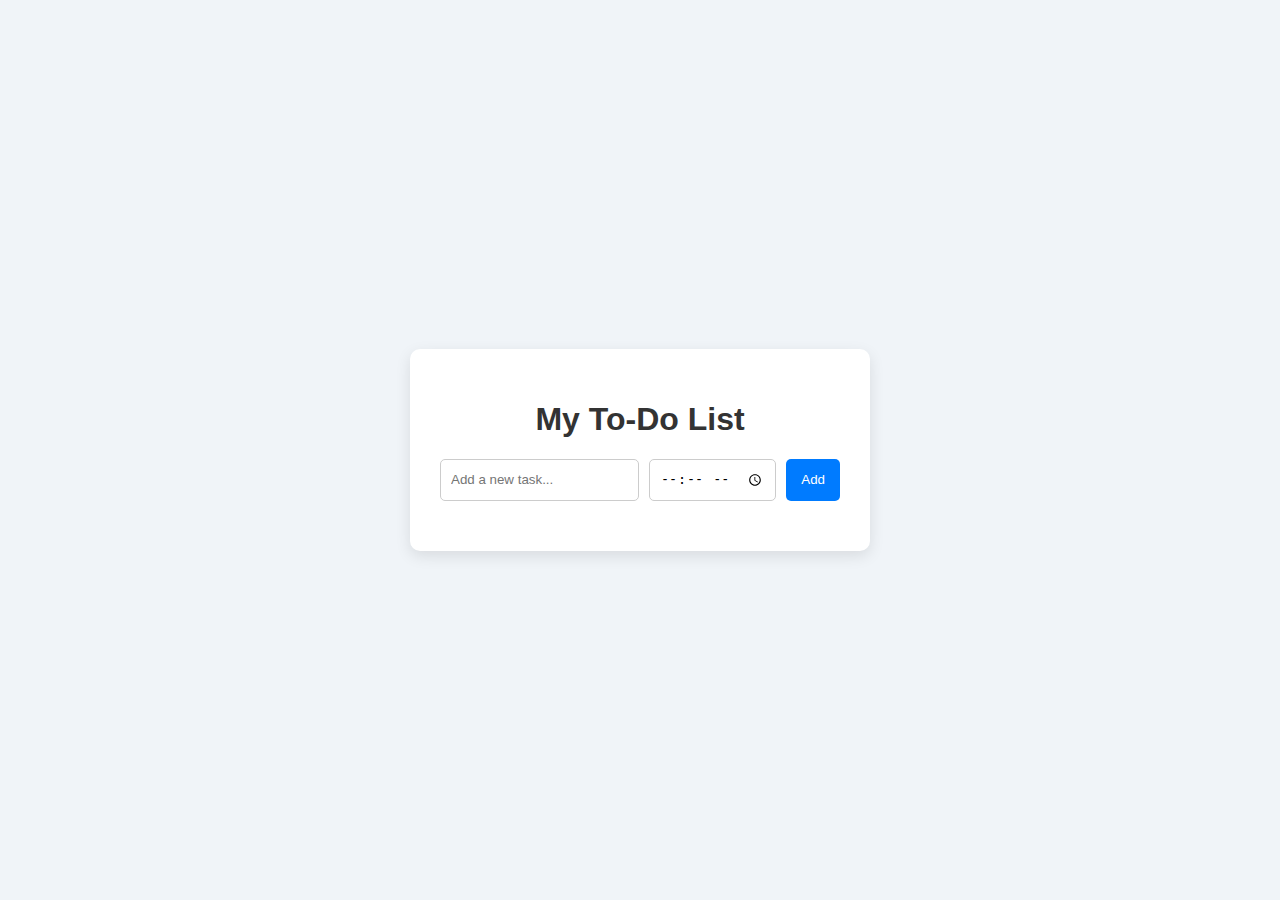
<file: Todolist/index.html>
<!DOCTYPE html>
<html lang="en">
<head>
  <meta charset="UTF-8" />
  <meta name="viewport" content="width=device-width, initial-scale=1.0"/>
  <title>To-Do List with Time</title>
  <link rel="stylesheet" href="style.css" />
</head>
<body>
  <div class="todo-container">
    <h1>My To-Do List</h1>
    <div class="input-section">
      <input type="text" id="taskInput" placeholder="Add a new task..." />
      <input type="time" id="taskTime" />
      <button onclick="addTask()">Add</button>
    </div>
    <ul id="taskList"></ul>
  </div>

  <script src="script.js"></script>
</body>
</html>
</file>
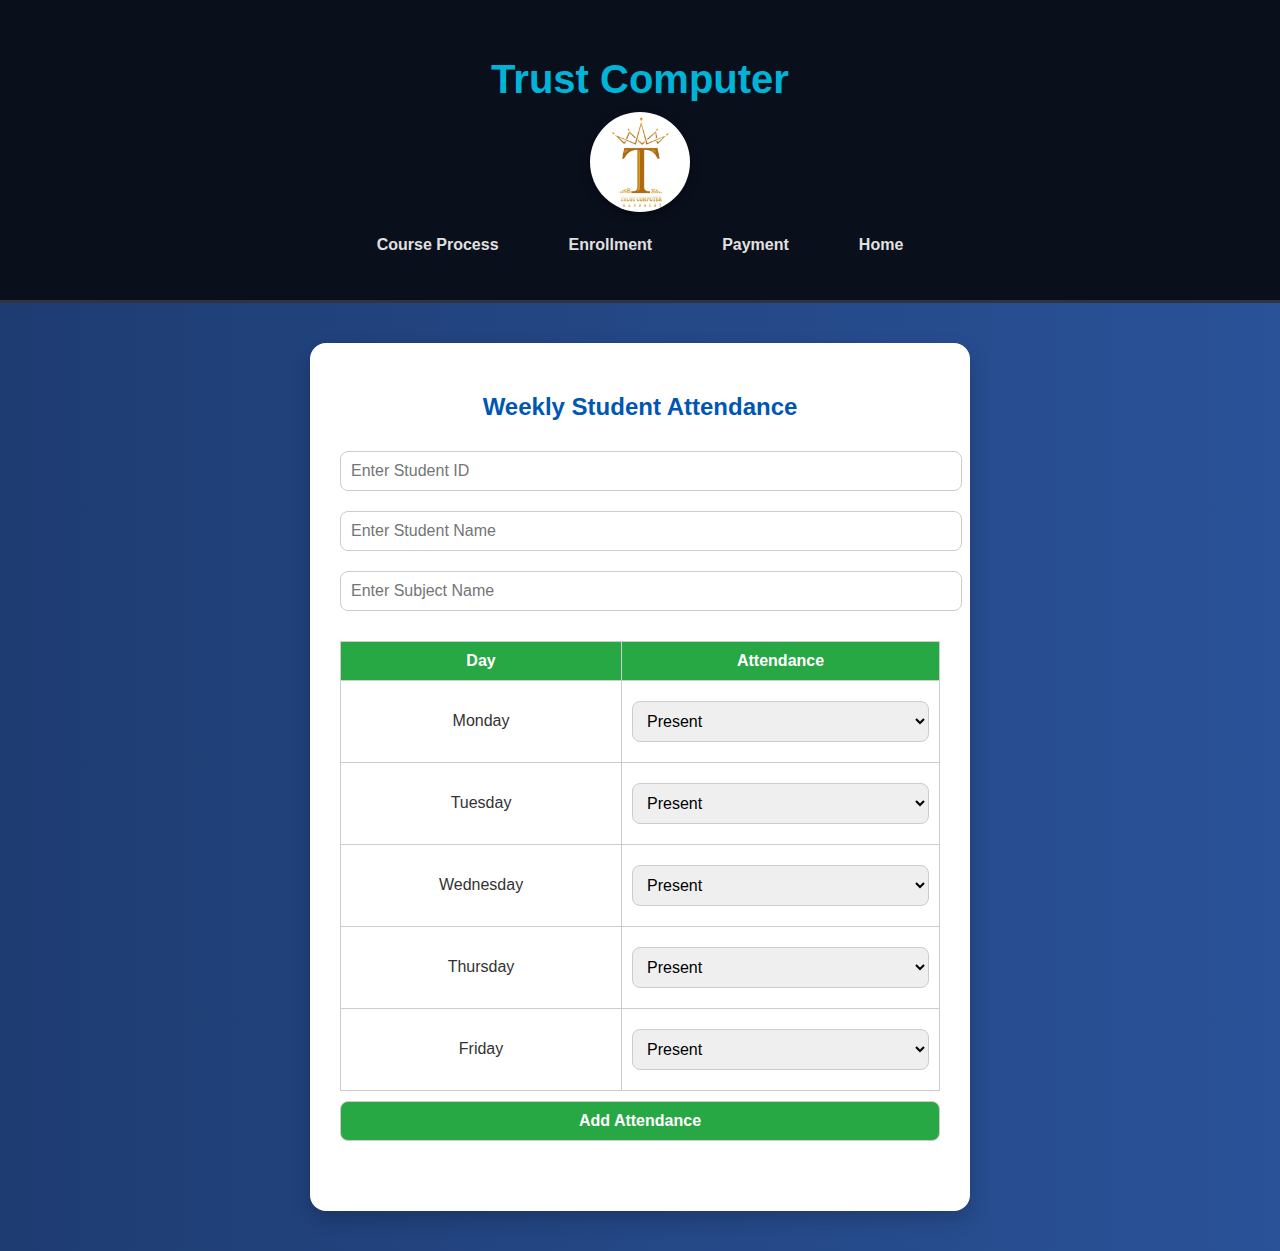
<file: testproject/Attendance.html>
<!DOCTYPE html>
<html lang="en">
<head>
  <meta charset="UTF-8" />
  <meta name="viewport" content="width=device-width, initial-scale=1.0"/>
  <title>Weekly Student Attendance</title>
  <style>
    body {
      font-family: 'Segoe UI', sans-serif;
      background: linear-gradient(to right, #1e3c72, #2a5298);
      margin: 0;
      padding: 0;
      color: #333;
    }

    header {
      background: #0a0f1c;
      padding: 30px 0;
      text-align: center;
      border-bottom: 3px solid #2e3440;
    }

    header h1 {
      font-size: 2.5em;
      color: #00b4d8;
      margin-bottom: 10px;
    }

    header img {
      max-width: 100px;
      height: auto;
      border-radius: 50%;
      box-shadow: 0 4px 10px rgba(0, 0, 0, 0.4);
    }

    nav ul {
      display: flex;
      justify-content: center;
      list-style: none;
      margin-top: 20px;
      padding: 0;
    }

    nav ul li {
      margin: 0 15px;
    }

    nav ul li a {
      color: #e0e0e0;
      text-decoration: none;
      padding: 10px 20px;
      border-radius: 8px;
      font-weight: bold;
      transition: all 0.3s ease;
    }

    nav ul li a:hover {
      background-color: #00b4d8;
      color: white;
    }

    .container1 {
      background: #fff;
      max-width: 600px;
      margin: 40px auto;
      padding: 30px;
      border-radius: 16px;
      box-shadow: 0 8px 20px rgba(0, 0, 0, 0.2);
      text-align: center;
    }

    h2 {
      margin-bottom: 20px;
      color: #0056b3;
    }

    input, select, button {
      width: 100%;
      padding: 10px;
      margin: 10px 0;
      border: 1px solid #ccc;
      border-radius: 8px;
      font-size: 1rem;
    }

    button {
      background-color: #28a745;
      color: white;
      font-weight: bold;
      cursor: pointer;
      transition: background-color 0.3s ease;
    }

    button:hover {
      background-color: #218838;
    }

    table {
      width: 100%;
      margin-top: 20px;
      border-collapse: collapse;
    }

    th, td {
      padding: 10px;
      border: 1px solid #ccc;
    }

    th {
      background-color: #28a745;
      color: white;
    }

    .attendance-list {
      margin-top: 30px;
    }

    .attendance-entry {
      background-color: #f8f9fa;
      padding: 15px;
      margin-bottom: 15px;
      border-radius: 10px;
      box-shadow: 0 4px 10px rgba(0, 0, 0, 0.1);
      text-align: left;
      transition: transform 0.2s;
    }

    .attendance-entry:hover {
      transform: scale(1.02);
    }

    .attendance-entry button {
      background-color: #dc3545;
      width: auto;
      padding: 6px 12px;
      font-size: 0.9rem;
      margin-top: 10px;
    }

    @media (max-width: 600px) {
      .container1 {
        padding: 20px;
      }
    }
  </style>
</head>
<body>

  <header>
    <h1>Trust Computer</h1>
    <img src="1.jpg" alt="College Logo" />
    <nav>
      <ul>
        <li><a href="Course.html">Course Process</a></li>
        <li><a href="enroll.html">Enrollment</a></li>
        <li><a href="Payment.html">Payment</a></li>
        <li><a href="Home.html">Home</a></li>
      </ul>
    </nav>
  </header>

  <main>
    <div class="container1">
      <h2>Weekly Student Attendance</h2>
      <form id="attendanceForm">
        <input type="text" id="studentID" placeholder="Enter Student ID" required />
        <input type="text" id="studentName" placeholder="Enter Student Name" required />
        <input type="text" id="subjectName" placeholder="Enter Subject Name" required />

        <table>
          <tr><th>Day</th><th>Attendance</th></tr>
          <tr><td>Monday</td><td><select class="attendanceStatus"><option>Present</option><option>Absent</option></select></td></tr>
          <tr><td>Tuesday</td><td><select class="attendanceStatus"><option>Present</option><option>Absent</option></select></td></tr>
          <tr><td>Wednesday</td><td><select class="attendanceStatus"><option>Present</option><option>Absent</option></select></td></tr>
          <tr><td>Thursday</td><td><select class="attendanceStatus"><option>Present</option><option>Absent</option></select></td></tr>
          <tr><td>Friday</td><td><select class="attendanceStatus"><option>Present</option><option>Absent</option></select></td></tr>
        </table>

        <button type="button" onclick="addAttendance()">Add Attendance</button>
      </form>

      <div class="attendance-list" id="attendanceList"></div>
    </div>
  </main>

  <script>
    function addAttendance() {
      const studentID = document.getElementById('studentID').value.trim();
      const studentName = document.getElementById('studentName').value.trim();
      const subjectName = document.getElementById('subjectName').value.trim();
      const attendanceStatuses = document.querySelectorAll('.attendanceStatus');

      if (!studentID || !studentName || !subjectName) {
        alert("Please fill in all fields.");
        return;
      }

      let attendanceData = [];
      attendanceStatuses.forEach(select => {
        attendanceData.push(select.value);
      });

      const attendanceList = document.getElementById('attendanceList');
      const attendanceItem = document.createElement('div');
      attendanceItem.classList.add('attendance-entry');

      attendanceItem.innerHTML = `
        <p><strong>${studentID} - ${studentName} - ${subjectName}</strong></p>
        <p>Mon: ${attendanceData[0]}, Tue: ${attendanceData[1]}, Wed: ${attendanceData[2]}, Thu: ${attendanceData[3]}, Fri: ${attendanceData[4]}</p>
        <button onclick="this.parentElement.remove()">Delete</button>
      `;

      attendanceList.appendChild(attendanceItem);

      // Reset form
      document.getElementById('attendanceForm').reset();
    }
  </script>
</body>
</html>
</file>
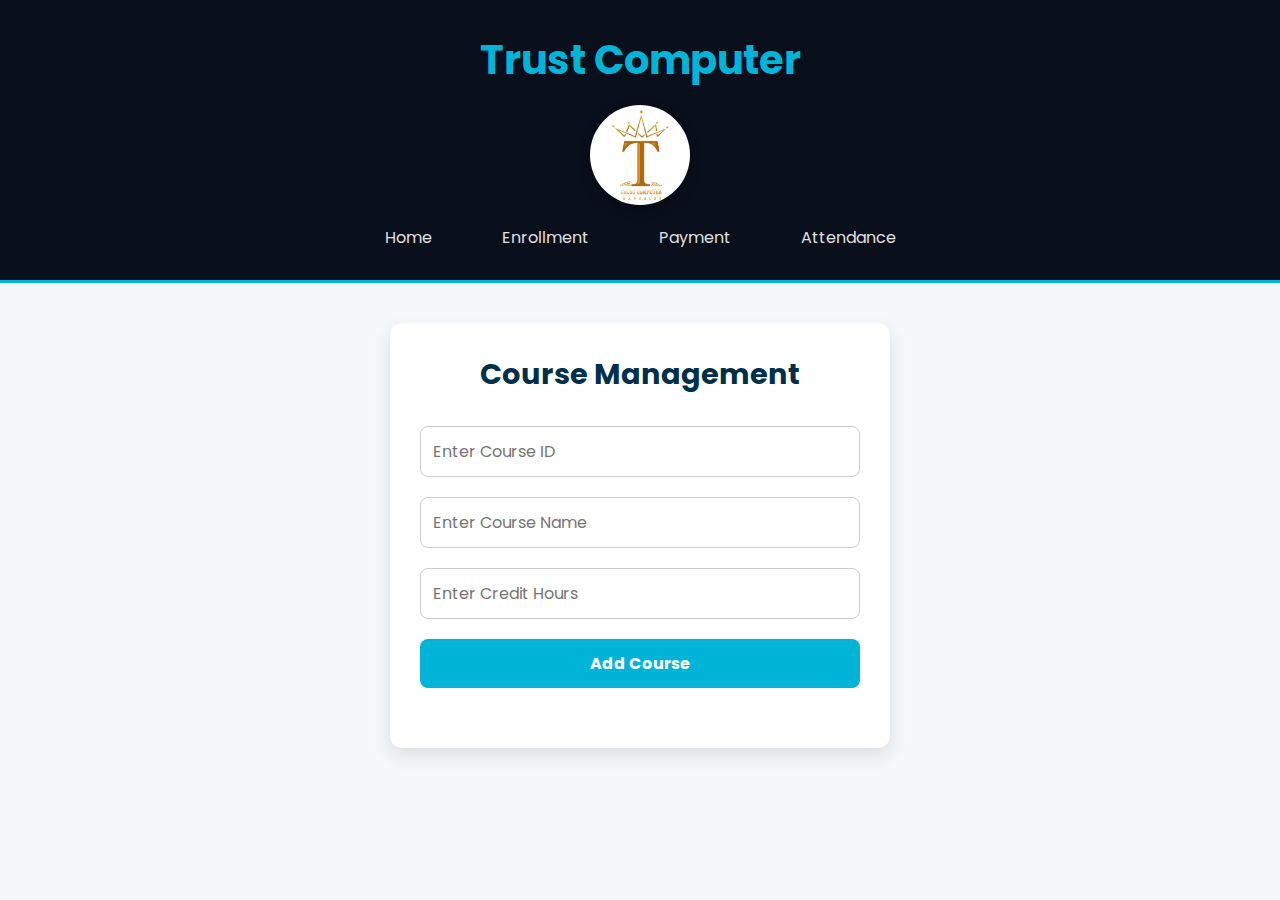
<file: testproject/Course.html>
<!DOCTYPE html>
<html lang="en">
<head>
  <meta charset="UTF-8" />
  <meta name="viewport" content="width=device-width, initial-scale=1.0"/>
  <title>Course Management</title>
  <link href="https://fonts.googleapis.com/css2?family=Poppins:wght@400;600&display=swap" rel="stylesheet">
  <style>
    * {
      box-sizing: border-box;
      font-family: 'Poppins', sans-serif;
      margin: 0;
      padding: 0;
    }

    body {
      background-color: #f4f8fb;
      color: #333;
    }

    header {
      background-color: #0a0f1c;
      text-align: center;
      padding: 30px 0;
      border-bottom: 3px solid #00b4d8;
    }

    header h1 {
      color: #00b4d8;
      font-size: 2.5rem;
    }

    header img {
      max-width: 100px;
      border-radius: 50%;
      margin: 15px auto;
      display: block;
      box-shadow: 0 4px 12px rgba(0, 0, 0, 0.4);
    }

    nav ul {
      display: flex;
      justify-content: center;
      list-style: none;
      margin-top: 20px;
    }

    nav ul li {
      margin: 0 15px;
    }

    nav ul li a {
      text-decoration: none;
      color: #e0e0e0;
      padding: 10px 20px;
      border-radius: 8px;
      transition: 0.3s;
    }

    nav ul li a:hover {
      background: rgba(0, 180, 216, 0.15);
      color: #00b4d8;
    }

    .container1 {
      max-width: 500px;
      background: #ffffff;
      padding: 30px;
      margin: 40px auto;
      border-radius: 12px;
      box-shadow: 0 8px 20px rgba(0, 0, 0, 0.1);
      text-align: center;
    }

    .container1 h2 {
      color: #003049;
      margin-bottom: 20px;
      font-size: 1.8em;
    }

    input, button {
      width: 100%;
      padding: 12px;
      margin: 10px 0;
      border-radius: 8px;
      border: 1px solid #ccc;
      font-size: 1em;
    }

    button {
      background-color: #00b4d8;
      color: white;
      border: none;
      font-weight: bold;
      transition: background 0.3s ease;
    }

    button:hover {
      background-color: #007ea7;
    }

    .course-list {
      margin-top: 20px;
      text-align: left;
    }

    .course-item {
      background: #f0f0f0;
      padding: 15px;
      border-radius: 8px;
      display: flex;
      justify-content: space-between;
      align-items: center;
      margin-top: 10px;
      transition: transform 0.2s;
    }

    .course-item:hover {
      transform: scale(1.02);
      background: #e0f7fa;
    }

    .course-item span {
      font-weight: 500;
    }

    .edit, .delete {
      background: #ff6b6b;
      color: white;
      border: none;
      padding: 6px 12px;
      border-radius: 5px;
      cursor: pointer;
      font-size: 0.9em;
      margin-left: 5px;
    }

    .edit {
      background-color: #00b894;
    }

    .edit:hover {
      background-color: #00966c;
    }

    .delete:hover {
      background-color: #c0392b;
    }

    @media (max-width: 600px) {
      nav ul {
        flex-direction: column;
      }

      .container1 {
        margin: 20px;
      }

      .course-item {
        flex-direction: column;
        align-items: flex-start;
      }

      .course-item div {
        margin-top: 10px;
        width: 100%;
        display: flex;
        justify-content: flex-end;
      }
    }
  </style>
</head>
<body>
  <header>
    <h1>Trust Computer</h1>
    <img src="1.jpg" alt="College Logo" />
    <nav>
      <ul>
        <li><a href="Home.html">Home</a></li>
        <li><a href="enroll.html">Enrollment</a></li>
        <li><a href="Payment.html">Payment</a></li>
        <li><a href="Attendance.html">Attendance</a></li>
      </ul>
    </nav>
  </header>

  <div class="container1">
    <h2>Course Management</h2>
    <input type="text" id="courseID" placeholder="Enter Course ID" />
    <input type="text" id="courseName" placeholder="Enter Course Name" />
    <input type="number" id="creditHours" placeholder="Enter Credit Hours" />
    <button onclick="addCourse()">Add Course</button>

    <div class="course-list" id="courseList"></div>
  </div>

  <script>
    function addCourse() {
      let courseID = document.getElementById('courseID').value.trim();
      let courseName = document.getElementById('courseName').value.trim();
      let creditHours = document.getElementById('creditHours').value.trim();

      if (!courseID || !courseName || !creditHours) {
        alert("Please fill out all fields!");
        return;
      }

      let courseList = document.getElementById('courseList');
      let courseItem = document.createElement('div');
      courseItem.classList.add('course-item');
      courseItem.innerHTML = `
        <span>${courseID} - ${courseName} (${creditHours} Credit Hours)</span>
        <div>
          <button class="edit" onclick="editCourse(this)">Edit</button>
          <button class="delete" onclick="deleteCourse(this)">Delete</button>
        </div>
      `;
      courseList.appendChild(courseItem);

      // Clear inputs
      document.getElementById('courseID').value = '';
      document.getElementById('courseName').value = '';
      document.getElementById('creditHours').value = '';
    }

    function editCourse(button) {
      let courseItem = button.closest('.course-item');
      let courseText = courseItem.querySelector('span').textContent;
      let [courseID, rest] = courseText.split(' - ');
      let [courseName, hours] = rest.split(' (');
      let creditHours = hours.replace(' Credit Hours)', '');

      let newID = prompt("Edit Course ID:", courseID);
      let newName = prompt("Edit Course Name:", courseName);
      let newHours = prompt("Edit Credit Hours:", creditHours);

      if (newID && newName && newHours) {
        courseItem.querySelector('span').textContent = `${newID} - ${newName} (${newHours} Credit Hours)`;
      }
    }

    function deleteCourse(button) {
      if (confirm("Are you sure you want to delete this course?")) {
        button.closest('.course-item').remove();
      }
    }
  </script>
</body>
</html>
</file>
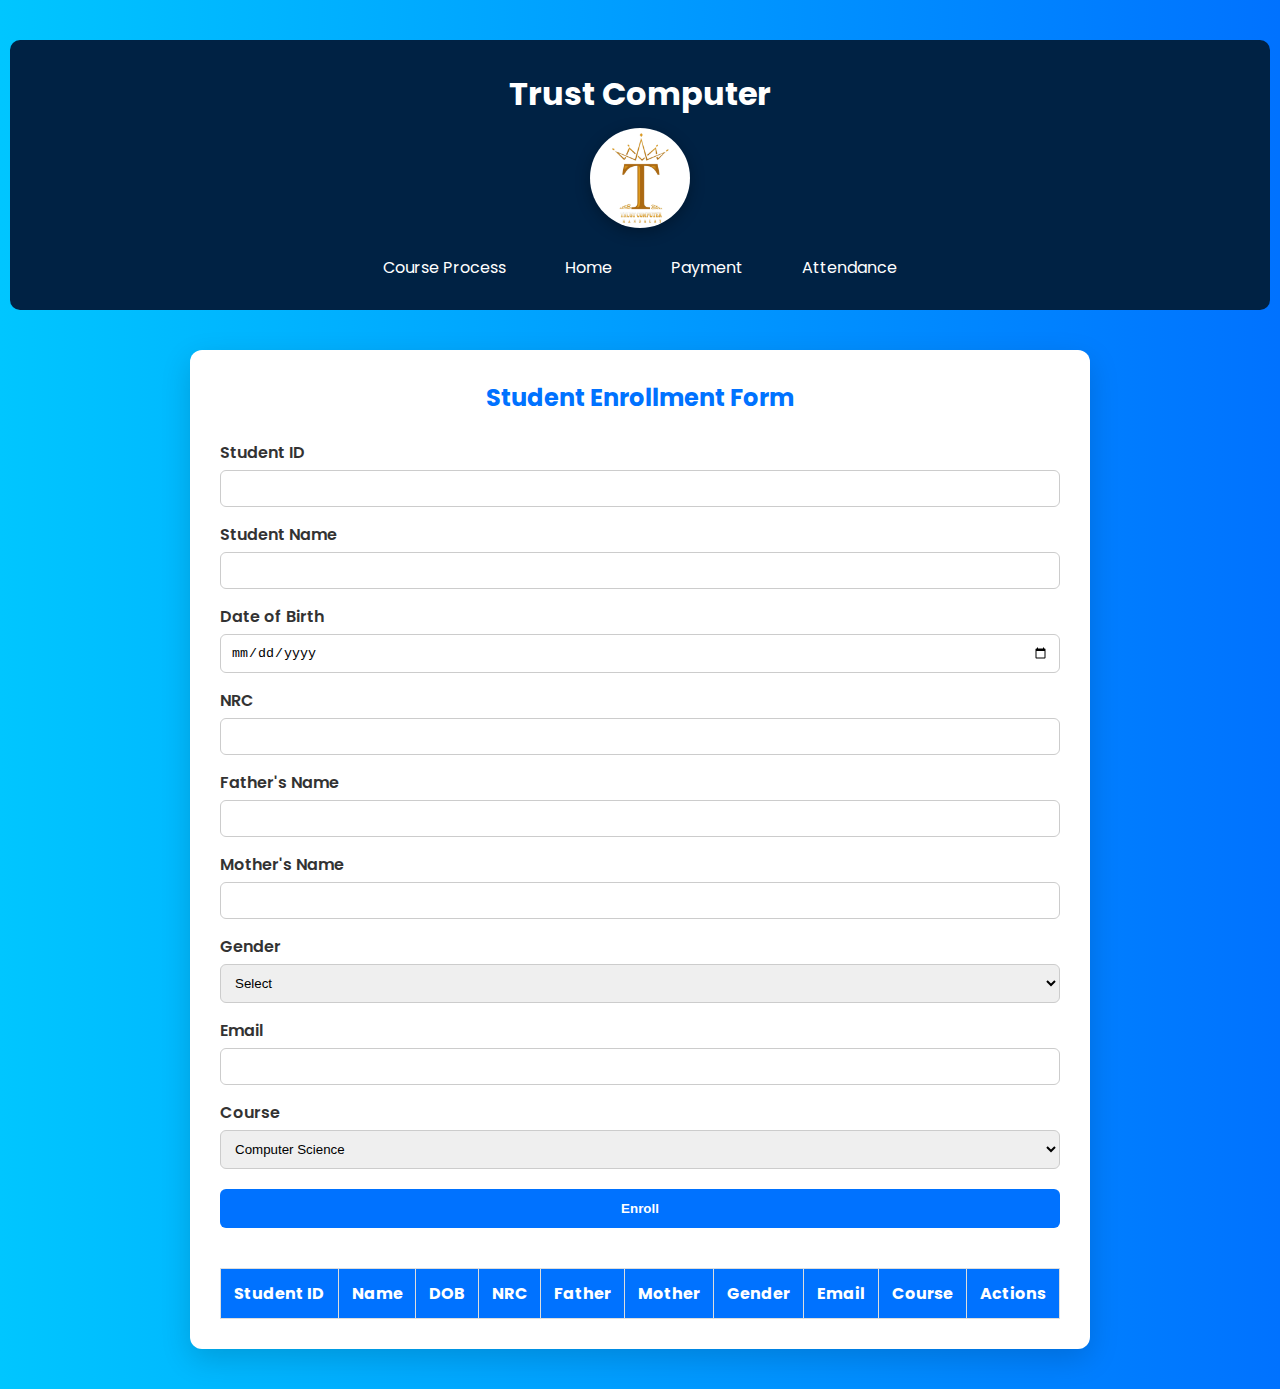
<file: testproject/enroll.html>
<!DOCTYPE html>
<html lang="en">
<head>
  <meta charset="UTF-8">
  <meta name="viewport" content="width=device-width, initial-scale=1.0">
  <title>Student Enrollment Form</title>
  <link href="https://fonts.googleapis.com/css2?family=Poppins:wght@300;400;600&display=swap" rel="stylesheet">
  <style>
    * {
      box-sizing: border-box;
      margin: 0;
      padding: 0;
    }

    body {
      font-family: 'Poppins', sans-serif;
      background: linear-gradient(to right, #00c6ff, #0072ff);
      min-height: 100vh;
      padding: 40px 10px;
      color: #333;
    }

    header {
      background-color: #002244;
      color: white;
      padding: 30px 20px;
      text-align: center;
      border-radius: 10px;
      margin-bottom: 40px;
    }

    header img {
      width: 100px;
      height: 100px;
      border-radius: 50%;
      margin-top: 10px;
      box-shadow: 0 4px 15px rgba(0,0,0,0.3);
    }

    header nav ul {
      list-style: none;
      display: flex;
      justify-content: center;
      margin-top: 20px;
      gap: 25px;
    }

    header nav ul li a {
      color: #fff;
      text-decoration: none;
      padding: 10px 15px;
      border: 2px solid transparent;
      border-radius: 6px;
      transition: 0.3s;
    }

    header nav ul li a:hover {
      border-color: #00c6ff;
      background-color: rgba(255, 255, 255, 0.1);
    }

    .container {
      max-width: 900px;
      background: #fff;
      padding: 30px;
      border-radius: 12px;
      margin: auto;
      box-shadow: 0 10px 30px rgba(0, 0, 0, 0.15);
    }

    .container h2 {
      text-align: center;
      margin-bottom: 25px;
      color: #0072ff;
    }

    form label {
      display: block;
      margin: 15px 0 5px;
      font-weight: 600;
    }

    form input, form select {
      width: 100%;
      padding: 10px;
      border-radius: 6px;
      border: 1px solid #ccc;
      outline: none;
      transition: 0.3s;
    }

    form input:focus, form select:focus {
      border-color: #0072ff;
    }

    button {
      margin-top: 20px;
      width: 100%;
      padding: 12px;
      border: none;
      background: #0072ff;
      color: #fff;
      font-weight: 600;
      border-radius: 6px;
      cursor: pointer;
      transition: background 0.3s ease;
    }

    button:hover {
      background: #005bb5;
    }

    table {
      width: 100%;
      border-collapse: collapse;
      margin-top: 40px;
    }

    th, td {
      padding: 12px;
      border: 1px solid #ddd;
      text-align: center;
    }

    th {
      background: #0072ff;
      color: #fff;
    }

    td button {
      padding: 5px 10px;
      margin: 0 3px;
      border: none;
      border-radius: 4px;
      cursor: pointer;
      font-weight: 600;
    }

    td button:hover {
      opacity: 0.8;
    }

    td button:first-child {
      background: #ffc107;
      color: #000;
    }

    td button:last-child {
      background: #dc3545;
      color: #fff;
    }
  </style>
</head>
<body>
  <header>
    <h1>Trust Computer</h1>
    <img src="1.jpg" alt="College Logo">
    <nav>
      <ul>
        <li><a href="Course.html">Course Process</a></li>
        <li><a href="Home.html">Home</a></li>
        <li><a href="Payment.Html">Payment</a></li>
        <li><a href="Attendance.html">Attendance</a></li>
      </ul>
    </nav>
  </header>

  <div class="container">
    <h2>Student Enrollment Form</h2>
    <form id="enrollmentForm">
      <label for="studentID">Student ID</label>
      <input type="text" id="studentID" name="studentID" required>

      <label for="studentName">Student Name</label>
      <input type="text" id="studentName" name="studentName" required>

      <label for="dob">Date of Birth</label>
      <input type="date" id="dob" name="dob" required>

      <label for="nrc">NRC</label>
      <input type="text" id="nrc" name="nrc" required>

      <label for="fatherName">Father's Name</label>
      <input type="text" id="fatherName" name="fatherName" required>

      <label for="motherName">Mother's Name</label>
      <input type="text" id="motherName" name="motherName" required>

      <label for="gender">Gender</label>
      <select id="gender" name="gender" required>
        <option value="">Select</option>
        <option value="Male">Male</option>
        <option value="Female">Female</option>
        <option value="Other">Other</option>
      </select>

      <label for="email">Email</label>
      <input type="email" id="email" name="email" required>

      <label for="course">Course</label>
      <select id="course" name="course">
        <option value="Computer Science">Computer Science</option>
        <option value="Business Management">Business Management</option>
        <option value="Engineering">Engineering</option>
      </select>

      <button type="button" onclick="addStudent()">Enroll</button>
    </form>

    <table>
      <thead>
        <tr>
          <th>Student ID</th>
          <th>Name</th>
          <th>DOB</th>
          <th>NRC</th>
          <th>Father</th>
          <th>Mother</th>
          <th>Gender</th>
          <th>Email</th>
          <th>Course</th>
          <th>Actions</th>
        </tr>
      </thead>
      <tbody id="studentTable"></tbody>
    </table>
  </div>

  <script>
    function addStudent() {
      let studentID = document.getElementById("studentID").value;
      let studentName = document.getElementById("studentName").value;
      let dob = document.getElementById("dob").value;
      let nrc = document.getElementById("nrc").value;
      let fatherName = document.getElementById("fatherName").value;
      let motherName = document.getElementById("motherName").value;
      let gender = document.getElementById("gender").value;
      let email = document.getElementById("email").value;
      let course = document.getElementById("course").value;

      if (studentID && studentName && dob && nrc && fatherName && motherName && gender && email && course) {
        let table = document.getElementById("studentTable");
        let row = table.insertRow();
        row.insertCell(0).innerHTML = studentID;
        row.insertCell(1).innerHTML = studentName;
        row.insertCell(2).innerHTML = dob;
        row.insertCell(3).innerHTML = nrc;
        row.insertCell(4).innerHTML = fatherName;
        row.insertCell(5).innerHTML = motherName;
        row.insertCell(6).innerHTML = gender;
        row.insertCell(7).innerHTML = email;
        row.insertCell(8).innerHTML = course;
        row.insertCell(9).innerHTML = `
          <button onclick="editStudent(this)">Edit</button>
          <button onclick="deleteStudent(this)">Delete</button>
        `;

        document.getElementById("enrollmentForm").reset();
      } else {
        alert("Please fill in all fields.");
      }
    }

    function editStudent(button) {
      let row = button.closest('tr');
      document.getElementById("studentID").value = row.cells[0].innerHTML;
      document.getElementById("studentName").value = row.cells[1].innerHTML;
      document.getElementById("dob").value = row.cells[2].innerHTML;
      document.getElementById("nrc").value = row.cells[3].innerHTML;
      document.getElementById("fatherName").value = row.cells[4].innerHTML;
      document.getElementById("motherName").value = row.cells[5].innerHTML;
      document.getElementById("gender").value = row.cells[6].innerHTML;
      document.getElementById("email").value = row.cells[7].innerHTML;
      document.getElementById("course").value = row.cells[8].innerHTML;

      row.remove();
    }

    function deleteStudent(button) {
      if (confirm("Are you sure you want to delete this record?")) {
        button.closest('tr').remove();
      }
    }
  </script>
</body>
</html>
</file>
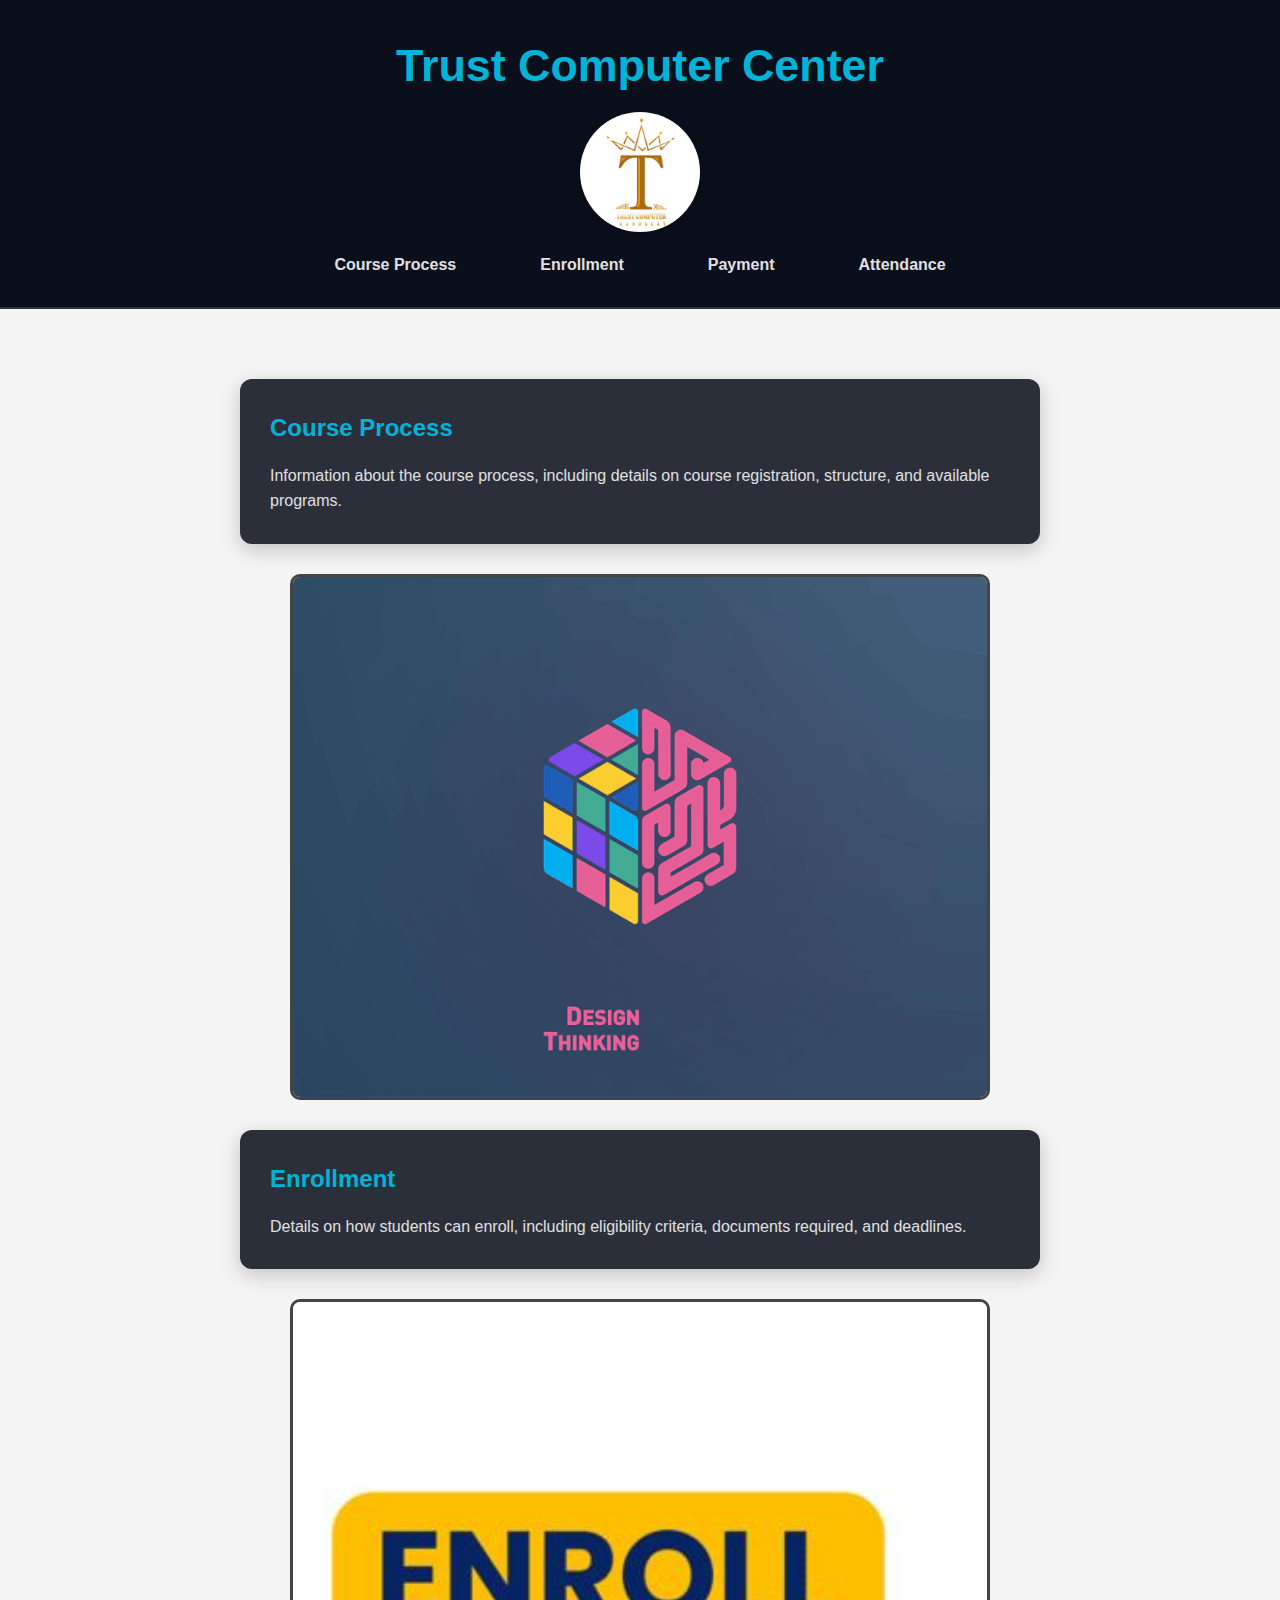
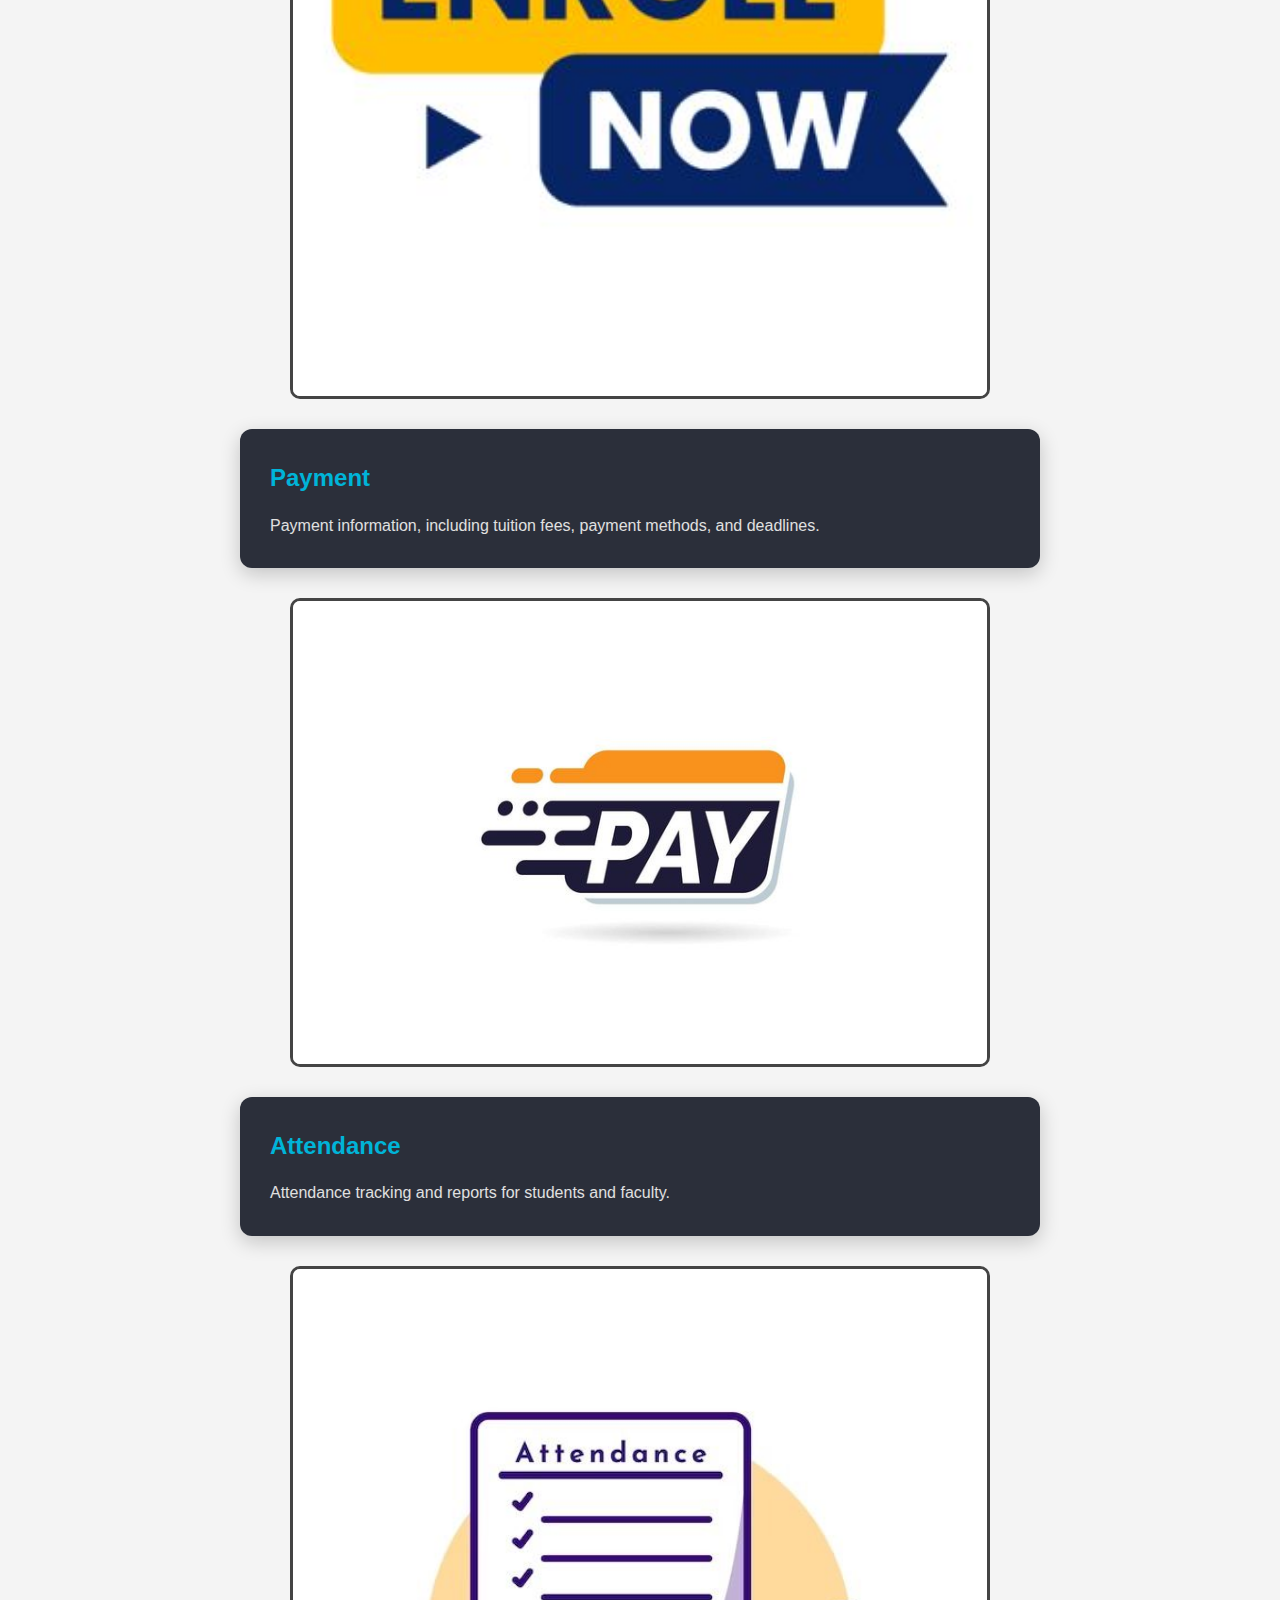
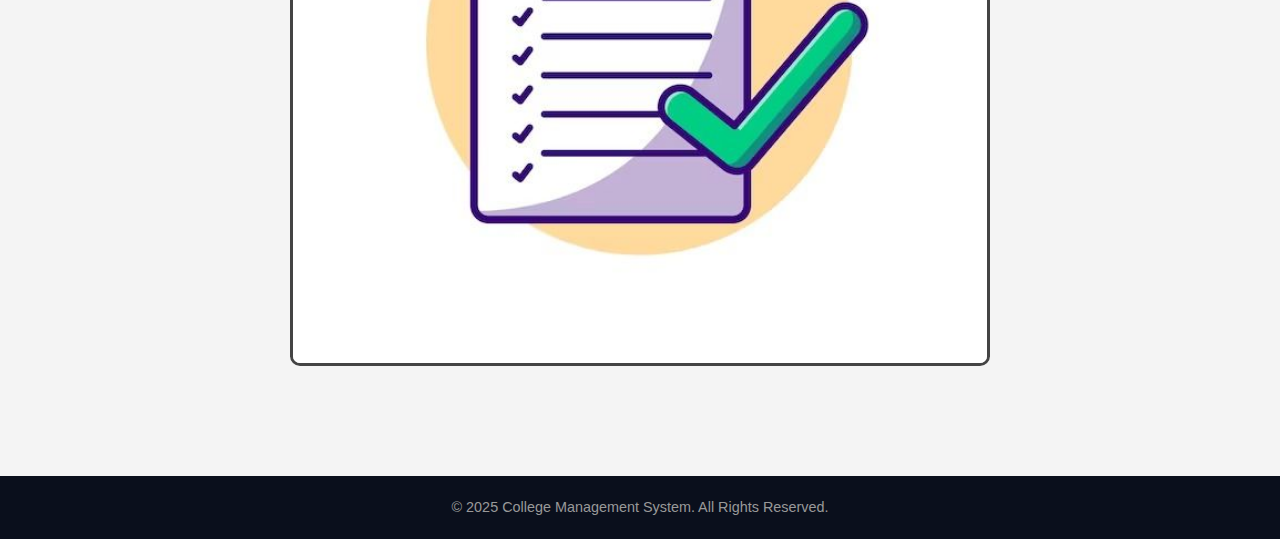
<file: testproject/Home.html>
<!DOCTYPE html>
<html lang="en">
<head>
    <meta charset="UTF-8">
    <meta name="viewport" content="width=device-width, initial-scale=1.0">
    <title>School Management System</title>
    <link rel="stylesheet" href="style.css">
    <link href="https://fonts.googleapis.com/css2?family=Roboto&display=swap" rel="stylesheet">

</head>
<body>
    <header>
        <div class="container">
            <h1>Trust Computer Center</h1>
            <img src="1.jpg" alt="logo">
            <nav>
                <ul>
                    <li><a href="Course.html">Course Process</a></li>
                    <li><a href="enroll.html">Enrollment</a></li>
                    <li><a href="Payment.Html">Payment</a></li>
                    <li><a href="Attendance.html">Attendance</a></li>
                </ul>
            </nav>
        </div>
    </header>
    </header>
    <main>
        
        <section id="course-process">
            <h2>Course Process</h2>
            <p>Information about the course process, including details on course registration, structure, and available programs.</p>
        </section>
        <img src="3.jpg" alt="Course">

        <section id="enrollment">
            <h2>Enrollment</h2>
            <p>Details on how students can enroll, including eligibility criteria, documents required, and deadlines.</p>
        </section>
        <img src="5.jpg" alt="Enrollment">

        <section id="payment">
            <h2>Payment</h2>
            <p>Payment information, including tuition fees, payment methods, and deadlines.</p>
        </section>
        <img src="4.jpg" alt="payment">

        <section id="attendance">
            <h2>Attendance</h2>
            <p>Attendance tracking and reports for students and faculty.</p>
            
        </section>
        <img src="2.jpg" alt="Attendance">
    </main>

    <footer>
        <p>&copy; 2025 College Management System. All Rights Reserved.</p>
    </footer>
    </main>
    
</body>
</html>
</file>
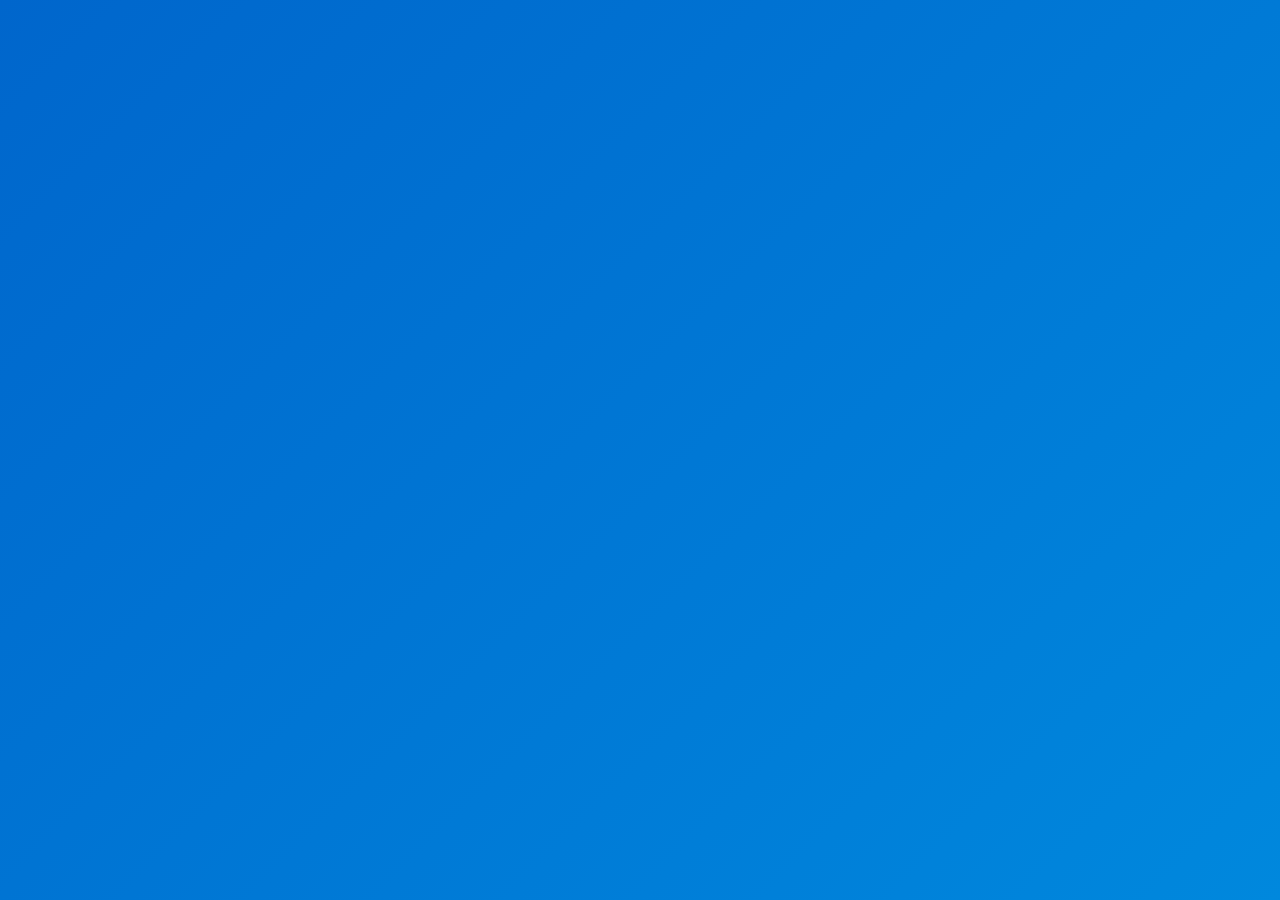
<file: testproject/intro.html>
<!DOCTYPE html>
<html lang="en">
<head>
  <meta charset="UTF-8" />
  <meta name="viewport" content="width=device-width, initial-scale=1.0"/>
  <title>School Intro</title>
  <style>
    body, html {
      margin: 0;
      padding: 0;
      height: 100%;
      font-family: 'Poppins', sans-serif;
      overflow: hidden;
      background: black;
    }

    .intro {
      height: 100vh;
      display: flex;
      align-items: center;
      justify-content: center;
      background: linear-gradient(-45deg, #01070d, #00ccff, #0066cc);
      background-size: 600% 600%;
      animation: backgroundMove 10s ease infinite;
      text-align: center;
      color: #fff;
      flex-direction: column;
    }

    .intro h1 {
      font-size: 3.5rem;
      margin: 0;
      display: flex;
      flex-wrap: wrap;
      justify-content: center;
      gap: 0.5rem;
    }

    .intro h1 span {
      opacity: 0;
      transform: translateY(-50px);
      animation: dropIn 0.6s ease-out forwards;
    }

    .intro h1 span:nth-child(1) { animation-delay: 0.1s; }
    .intro h1 span:nth-child(2) { animation-delay: 0.3s; }
    .intro h1 span:nth-child(3) { animation-delay: 0.5s; }
    .intro h1 span:nth-child(4) { animation-delay: 0.7s; }
    .intro h1 span:nth-child(5) { animation-delay: 0.9s; }
    .intro h1 span:nth-child(6) { animation-delay: 1.1s; }
    .intro h1 span:nth-child(7) { animation-delay: 1.3s; }
    .intro h1 span:nth-child(8) { animation-delay: 1.5s; }

    .intro p {
      font-size: 1.3rem;
      margin-top: 10px;
      opacity: 0;
      animation: fadeInText 2.5s ease-out forwards;
      animation-delay: 2s;
    }

    .intro a {
      margin-top: 30px;
      display: inline-block;
      padding: 12px 24px;
      background-color: #fff;
      color: hsl(180, 5%, 4%);
      border-radius: 8px;
      font-weight: bold;
      text-decoration: none;
      opacity: 0;
      animation: fadeInText 3s ease-out forwards;
      animation-delay: 2.5s;
    }

    @keyframes backgroundMove {
      0% { background-position: 0% 50%; }
      50% { background-position: 100% 50%; }
      100% { background-position: 0% 50%; }
    }

    @keyframes dropIn {
      0% {
        opacity: 0;
        transform: translateY(-60px);
      }
      100% {
        opacity: 1;
        transform: translateY(0);
      }
    }

    @keyframes fadeInText {
      from {
        opacity: 0;
        transform: translateY(20px);
      }
      to {
        opacity: 1;
        transform: translateY(0);
      }
    }
  </style>
</head>
<body>
  <div class="intro">
    <h1>
      <span>W</span>
      <span>e</span>
      <span>l</span>
      <span>c</span>
      <span>o</span>
      <span>m</span>
      <span>e</span>
      <span>t</span>
      <span>o</span>
      <span>Trust</span>
      <span>Computer</span>
      <span>Center</span>
    </h1>
    <p>Where learning begins and dreams take flight</p>
    <a href="Home.html">Enter Site</a>
  </div>
</body>
</html>
</file>
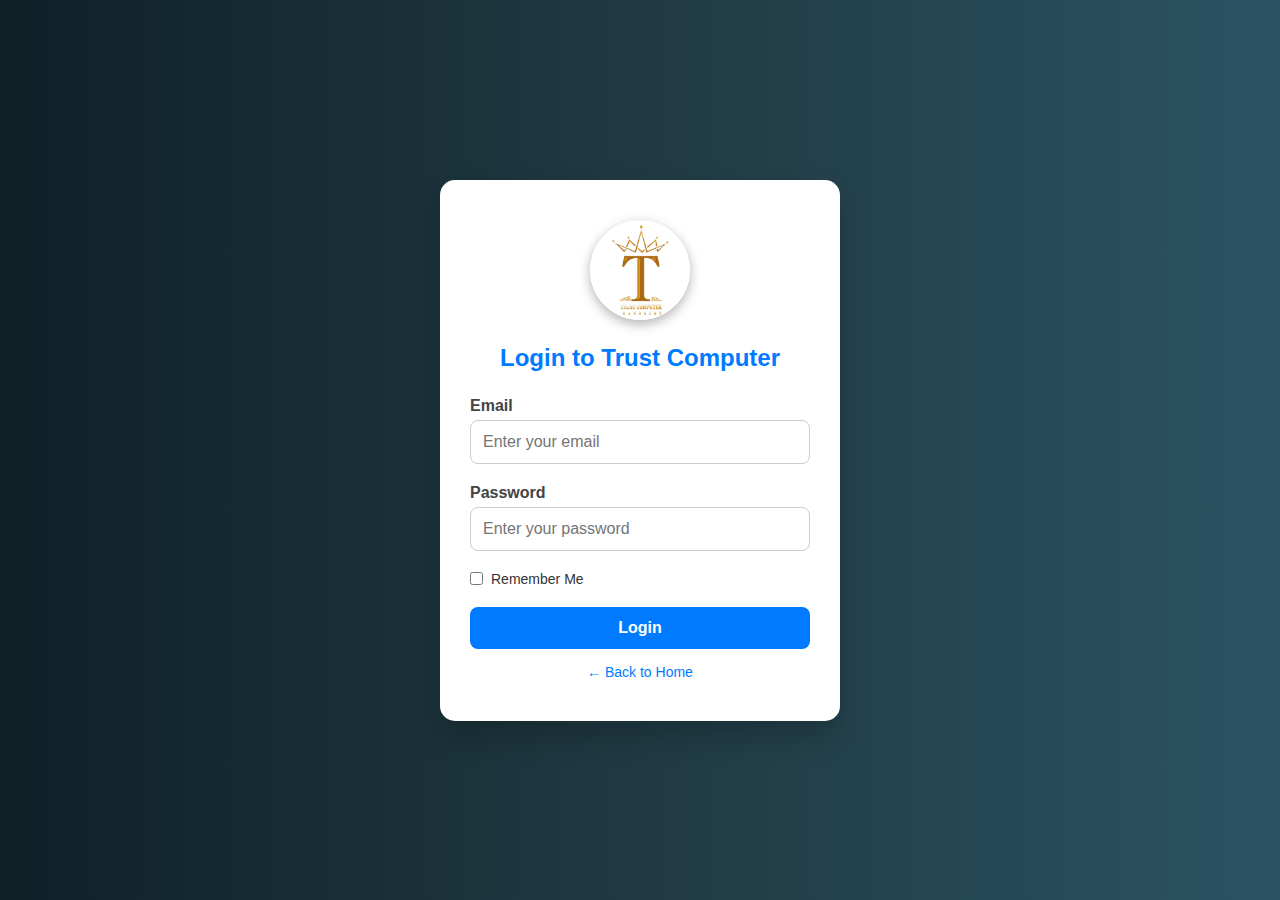
<file: testproject/loginform2.html>
<!DOCTYPE html>
<html lang="en">
<head>
  <meta charset="UTF-8" />
  <meta name="viewport" content="width=device-width, initial-scale=1.0"/>
  <title>Login | Trust Computer Center</title>
  <style>
    * {
      box-sizing: border-box;
      margin: 0;
      padding: 0;
    }

    body {
      font-family: 'Segoe UI', sans-serif;
      background: linear-gradient(to right, #0f2027, #203a43, #2c5364);
      height: 100vh;
      display: flex;
      justify-content: center;
      align-items: center;
      color: #333;
    }

    .login-container {
      background: #ffffff;
      padding: 40px 30px;
      border-radius: 15px;
      box-shadow: 0 15px 30px rgba(0, 0, 0, 0.2);
      width: 100%;
      max-width: 400px;
      text-align: center;
    }

    .login-container h2 {
      margin-bottom: 25px;
      color: #007bff;
    }

    .input-group {
      margin-bottom: 20px;
      text-align: left;
    }

    .input-group label {
      display: block;
      margin-bottom: 5px;
      font-weight: 600;
      color: #444;
    }

    .input-group input {
      width: 100%;
      padding: 12px;
      border: 1px solid #ccc;
      border-radius: 8px;
      font-size: 1rem;
      transition: border-color 0.3s;
    }

    .input-group input:focus {
      border-color: #007bff;
      outline: none;
    }

    .remember-me {
      display: flex;
      align-items: center;
      font-size: 14px;
      margin-bottom: 20px;
    }

    .remember-me input {
      margin-right: 8px;
    }

    .login-btn {
      width: 100%;
      padding: 12px;
      background: #007bff;
      color: white;
      border: none;
      border-radius: 8px;
      font-size: 16px;
      font-weight: bold;
      cursor: pointer;
      transition: background 0.3s ease;
    }

    .login-btn:hover {
      background: #0056b3;
    }

    .home-link {
      display: inline-block;
      margin-top: 15px;
      text-decoration: none;
      color: #007bff;
      font-size: 14px;
    }

    .home-link:hover {
      text-decoration: underline;
    }

    .logo {
      width: 100px;
      margin-bottom: 20px;
      border-radius: 50%;
      box-shadow: 0 4px 12px rgba(0, 0, 0, 0.3);
    }

    @media (max-width: 450px) {
      .login-container {
        padding: 30px 20px;
      }
    }
  </style>
</head>
<body>

  <div class="login-container">
    <img src="1.jpg" alt="Trust Logo" class="logo" />
    <h2>Login to Trust Computer</h2>
    <form>
      <div class="input-group">
        <label for="email">Email</label>
        <input type="email" id="email" placeholder="Enter your email" required />
      </div>

      <div class="input-group">
        <label for="password">Password</label>
        <input type="password" id="password" placeholder="Enter your password" required />
      </div>

      <div class="remember-me">
        <input type="checkbox" id="remember" />
        <label for="remember">Remember Me</label>
      </div>

      <button type="submit" class="login-btn">Login</button>
      <a href="intro.html" class="home-link">← Back to Home</a>
    </form>
  </div>

</body>
</html>
</file>
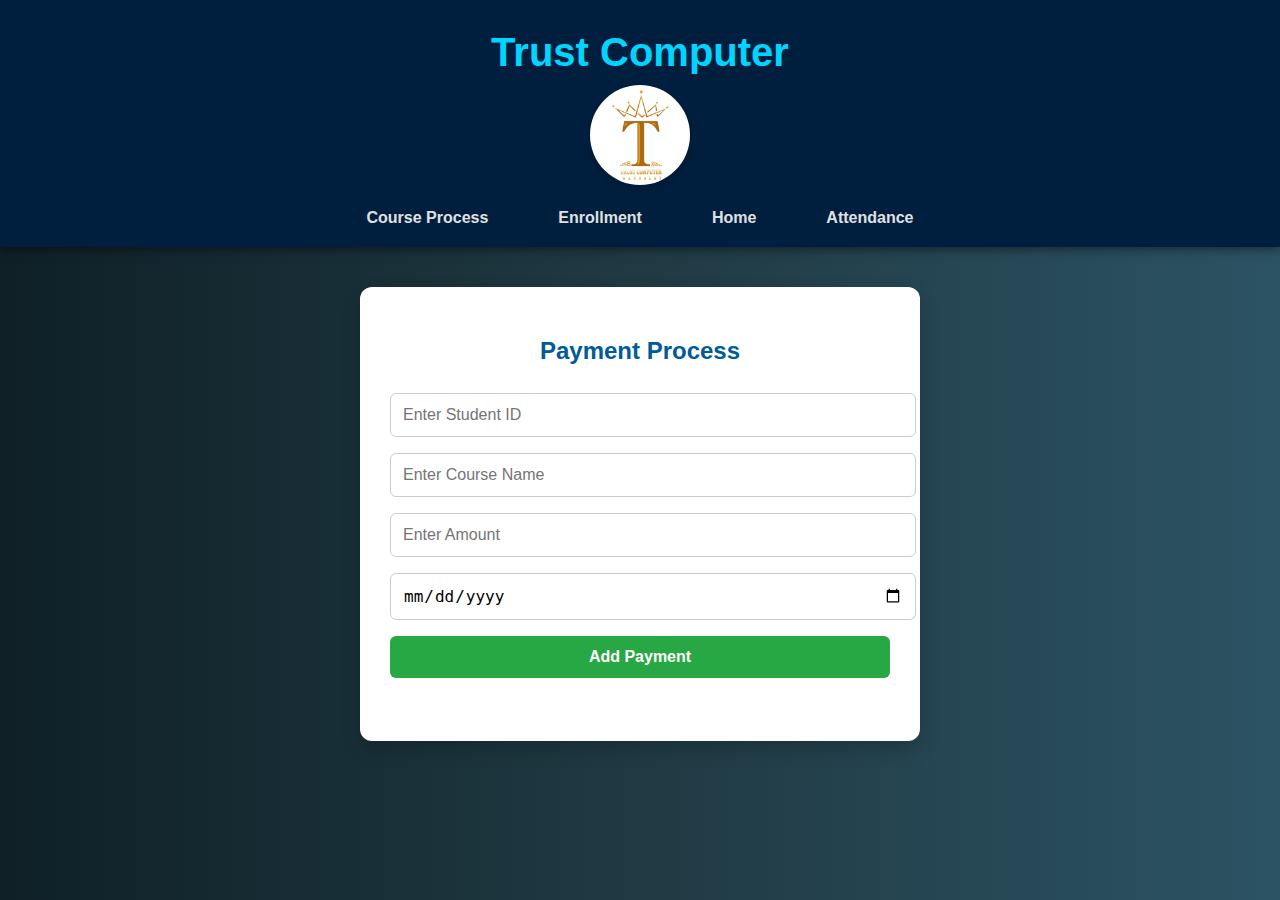
<file: testproject/Payment.Html>
<!DOCTYPE html>
<html lang="en">
<head>
  <meta charset="UTF-8" />
  <meta name="viewport" content="width=device-width, initial-scale=1.0"/>
  <title>Payment Process</title>
  <style>
    body {
      font-family: 'Segoe UI', Tahoma, Geneva, Verdana, sans-serif;
      background: linear-gradient(to right, #0f2027, #203a43, #2c5364);
      margin: 0;
      padding: 0;
    }

    header {
      background-color: #001f3f;
      padding: 20px 0;
      text-align: center;
      color: #00d4ff;
      box-shadow: 0 2px 10px rgba(0, 0, 0, 0.5);
    }

    header h1 {
      margin: 10px 0;
      font-size: 2.5rem;
    }

    header img {
      max-width: 100px;
      height: auto;
      border-radius: 50%;
      box-shadow: 0 4px 12px rgba(0, 0, 0, 0.2);
    }

    nav ul {
      display: flex;
      justify-content: center;
      padding: 0;
      list-style: none;
      margin: 20px 0 0;
    }

    nav ul li {
      margin: 0 15px;
    }

    nav ul li a {
      color: #e0e0e0;
      text-decoration: none;
      padding: 10px 20px;
      font-weight: bold;
      border-radius: 8px;
      transition: all 0.3s;
    }

    nav ul li a:hover {
      background-color: #00b4d8;
      color: white;
    }

    .container1 {
      background: white;
      width: 90%;
      max-width: 500px;
      margin: 40px auto;
      padding: 30px;
      border-radius: 12px;
      box-shadow: 0 8px 20px rgba(0, 0, 0, 0.2);
      text-align: center;
    }

    .container1 h2 {
      color: #005b96;
      margin-bottom: 20px;
    }

    input, button {
      width: 100%;
      padding: 12px;
      margin: 8px 0;
      border-radius: 6px;
      border: 1px solid #ccc;
      font-size: 1rem;
    }

    button {
      background-color: #28a745;
      color: white;
      border: none;
      font-weight: bold;
      transition: background 0.3s ease;
    }

    button:hover {
      background-color: #218838;
    }

    .payment-list {
      margin-top: 25px;
      text-align: left;
    }

    .payment-item {
      display: flex;
      justify-content: space-between;
      align-items: center;
      background: #f0f0f0;
      padding: 12px 15px;
      border-radius: 8px;
      margin-top: 10px;
      transition: all 0.3s;
    }

    .payment-item:hover {
      background: #e0e0e0;
    }

    .edit, .delete {
      padding: 5px 10px;
      border: none;
      border-radius: 6px;
      font-size: 0.9rem;
      cursor: pointer;
    }

    .edit {
      background-color: #007bff;
      color: white;
    }

    .edit:hover {
      background-color: #0056b3;
    }

    .delete {
      background-color: #dc3545;
      color: white;
    }

    .delete:hover {
      background-color: #a71d2a;
    }
  </style>
</head>
<body>
  <header>
    <h1>Trust Computer</h1>
    <img src="1.jpg" alt="College Logo" />
    <nav>
      <ul>
        <li><a href="Course.html">Course Process</a></li>
        <li><a href="enroll.html">Enrollment</a></li>
        <li><a href="college.html">Home</a></li>
        <li><a href="Attendance.html">Attendance</a></li>
      </ul>
    </nav>
  </header>

  <div class="container1">
    <h2>Payment Process</h2>
    <input type="text" id="studentID" placeholder="Enter Student ID">
    <input type="text" id="courseName" placeholder="Enter Course Name">
    <input type="number" id="amount" placeholder="Enter Amount">
    <input type="date" id="date">
    <button onclick="addPayment()">Add Payment</button>
    <div class="payment-list" id="paymentList"></div>
  </div>

  <script>
    function addPayment() {
      let studentID = document.getElementById('studentID').value.trim();
      let courseName = document.getElementById('courseName').value.trim();
      let amount = document.getElementById('amount').value.trim();
      let date = document.getElementById('date').value;

      if (!studentID || !courseName || !amount || !date) return;

      const paymentList = document.getElementById('paymentList');
      const paymentItem = document.createElement('div');
      paymentItem.classList.add('payment-item');
      paymentItem.innerHTML = `
        <span>${studentID} - ${courseName} - $${amount} - ${date}</span>
        <div>
          <button class="edit" onclick="editPayment(this)">Edit</button>
          <button class="delete" onclick="deletePayment(this)">Delete</button>
        </div>
      `;
      paymentList.appendChild(paymentItem);

      document.getElementById('studentID').value = '';
      document.getElementById('courseName').value = '';
      document.getElementById('amount').value = '';
      document.getElementById('date').value = '';
    }

    function editPayment(button) {
      const item = button.closest('.payment-item');
      const text = item.firstChild.textContent.split(' - ');
      const [id, course, amtRaw, date] = text;
      const amt = amtRaw.replace('$', '');

      const newID = prompt("Edit Student ID:", id);
      const newCourse = prompt("Edit Course Name:", course);
      const newAmt = prompt("Edit Amount:", amt);
      const newDate = prompt("Edit Date:", date);

      if (newID && newCourse && newAmt && newDate) {
        item.firstChild.textContent = `${newID} - ${newCourse} - $${newAmt} - ${newDate}`;
      }
    }

    function deletePayment(button) {
      button.closest('.payment-item').remove();
    }
  </script>
</body>
</html>
</file>
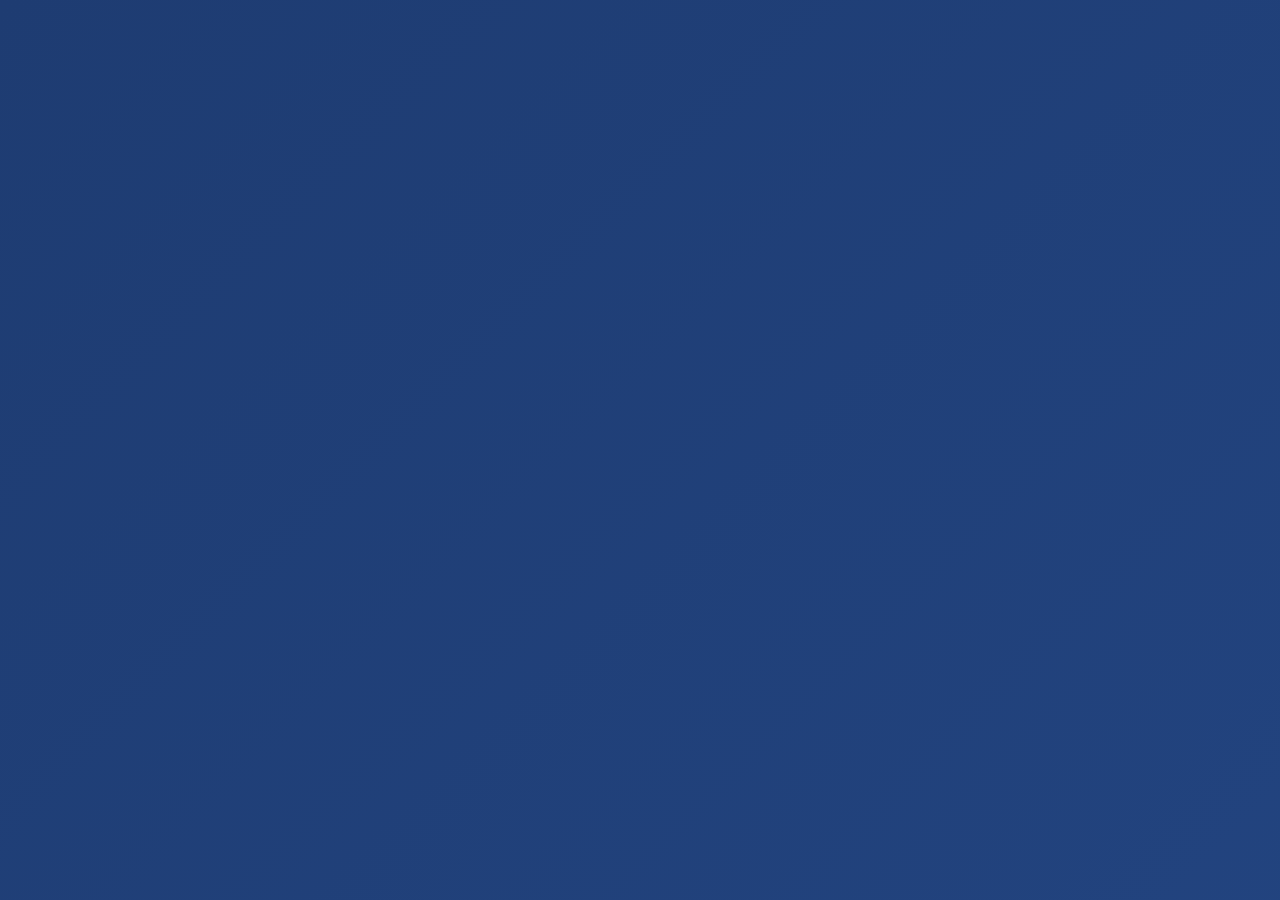
<file: Todolist/intro.html>
<!DOCTYPE html>
<html lang="en">
<head>
  <meta charset="UTF-8" />
  <meta name="viewport" content="width=device-width, initial-scale=1.0"/>
  <title>Animated Intro</title>
  <style>
    body, html {
      margin: 0;
      padding: 0;
      height: 100%;
      overflow: hidden;
      font-family: 'Segoe UI', sans-serif;
    }

    .intro {
      position: relative;
      height: 100vh;
      width: 100%;
      background: linear-gradient(-45deg, #1e3c72, #2a5298, #1e3c72);
      background-size: 600% 600%;
      animation: gradientBG 15s ease infinite;
      display: flex;
      align-items: center;
      justify-content: center;
      color: white;
    }

    .intro h1 {
      font-size: 4rem;
      opacity: 0;
      animation: fadeIn 3s ease-in forwards;
    }

    @keyframes gradientBG {
      0% {background-position: 0% 50%;}
      50% {background-position: 100% 50%;}
      100% {background-position: 0% 50%;}
    }

    @keyframes fadeIn {
      to {
        opacity: 1;
        transform: translateY(0);
      }
      from {
        opacity: 0;
        transform: translateY(20px);
      }
    }
  </style>
</head>
<body>
  <div class="intro">
    <h1>Welcome to My Website</h1>
  </div>
</body>
</html>
</file>
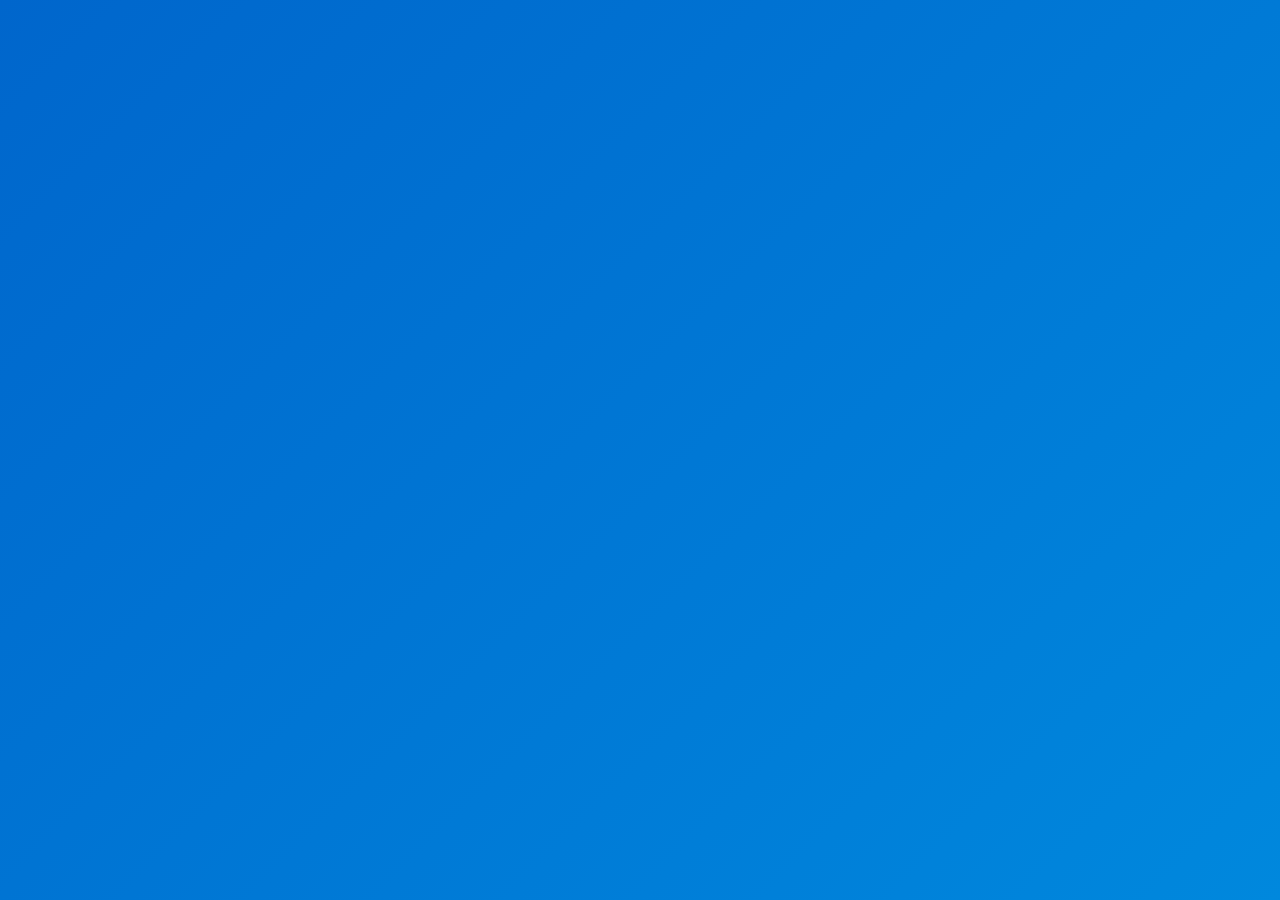
<file: Todolist/schoolintro.html>
<!DOCTYPE html>
<html lang="en">
<head>
  <meta charset="UTF-8" />
  <meta name="viewport" content="width=device-width, initial-scale=1.0"/>
  <title>School Intro</title>
  <style>
    body, html {
      margin: 0;
      padding: 0;
      height: 100%;
      font-family: 'Poppins', sans-serif;
      overflow: hidden;
    }

    .intro {
      height: 100vh;
      display: flex;
      align-items: center;
      justify-content: center;
      background: linear-gradient(-45deg, #0066cc, #00ccff, #0066cc);
      background-size: 600% 600%;
      animation: backgroundMove 10s ease infinite;
      text-align: center;
      color: #fff;
      flex-direction: column;
    }

    .intro h1 {
      font-size: 3.5rem;
      margin: 0;
      opacity: 0;
      animation: fadeInText 2s ease-out forwards;
    }

    .intro p {
      font-size: 1.3rem;
      margin-top: 10px;
      opacity: 0;
      animation: fadeInText 2.5s ease-out forwards;
    }

    .intro a {
      margin-top: 30px;
      display: inline-block;
      padding: 12px 24px;
      background-color: #fff;
      color: #0066cc;
      border-radius: 8px;
      font-weight: bold;
      text-decoration: none;
      opacity: 0;
      animation: fadeInText 3s ease-out forwards;
    }

    @keyframes backgroundMove {
      0% { background-position: 0% 50%; }
      50% { background-position: 100% 50%; }
      100% { background-position: 0% 50%; }
    }

    @keyframes fadeInText {
      from {
        opacity: 0;
        transform: translateY(20px);
      }
      to {
        opacity: 1;
        transform: translateY(0);
      }
    }
  </style>
</head>
<body>
  <div class="intro">
    <h1>Welcome to Trust Computer Center </h1>
    <p>Where learning begins and dreams take flight</p>
    <a href="home.html">Enter Site</a>
  </div>
</body>
</html>
</file>
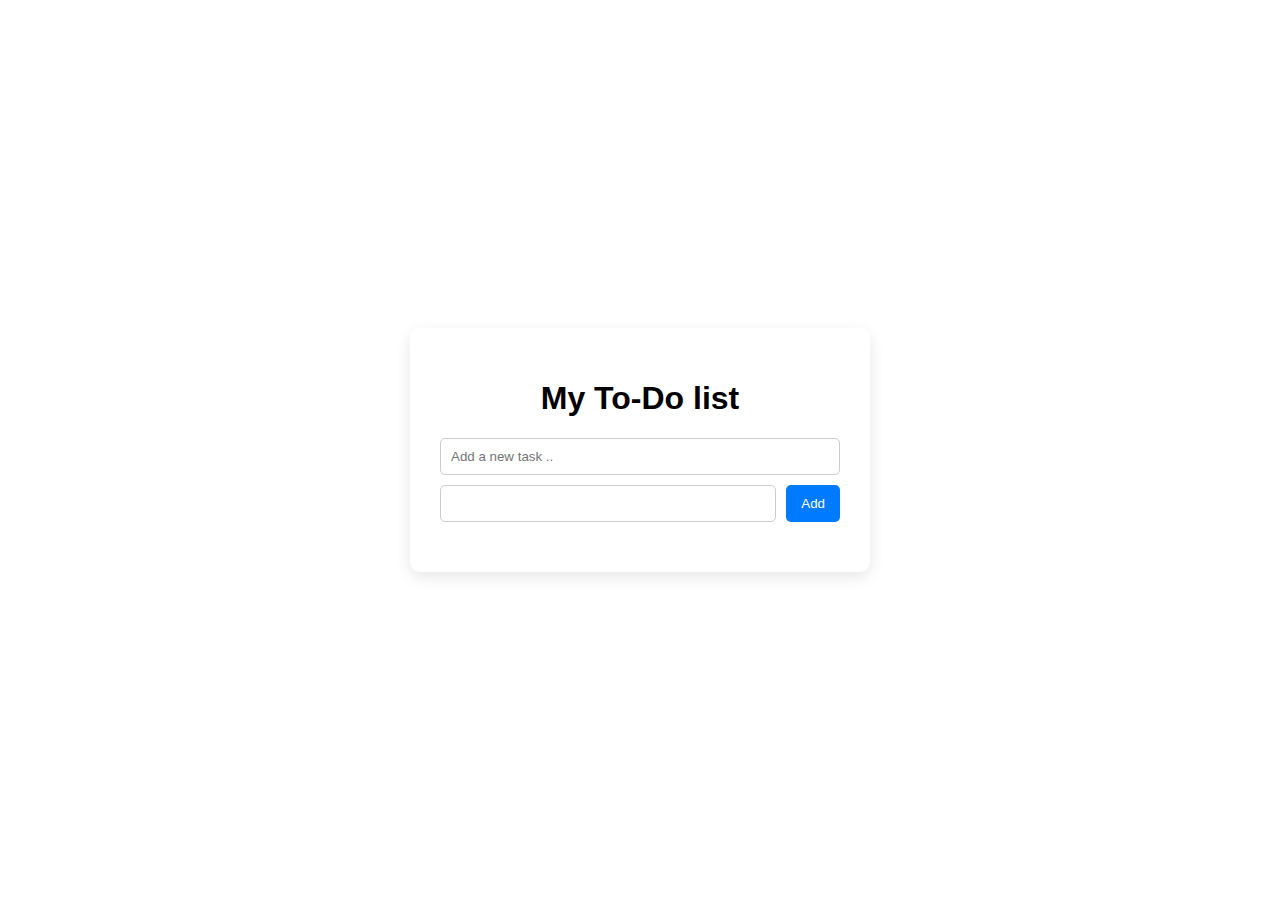
<file: Todolist/test.html>
<!DOCTYPE html>
<html lang="en">
<head>
    <meta charset="UTF-8">
    <meta name="viewport" content="width=device-width, initial-scale=1.0">
    <title>To Do List</title>
    <link href="test.css" rel="stylesheet">
</head>
<body>
    <div class="todo-container">
        <h1>My To-Do list </h1>
        <div class="input-section"> 
            <input type="text" id="taskInput" placeholder="Add a new task .."/>
            <input type="text" id="taskTime" />
            <button onclick="addTask()">Add</button>

        </div>
        <ul id="taskList"></ul>

    </div>
    <script src="testscript.js"></script>
</body>
</html>
</file>
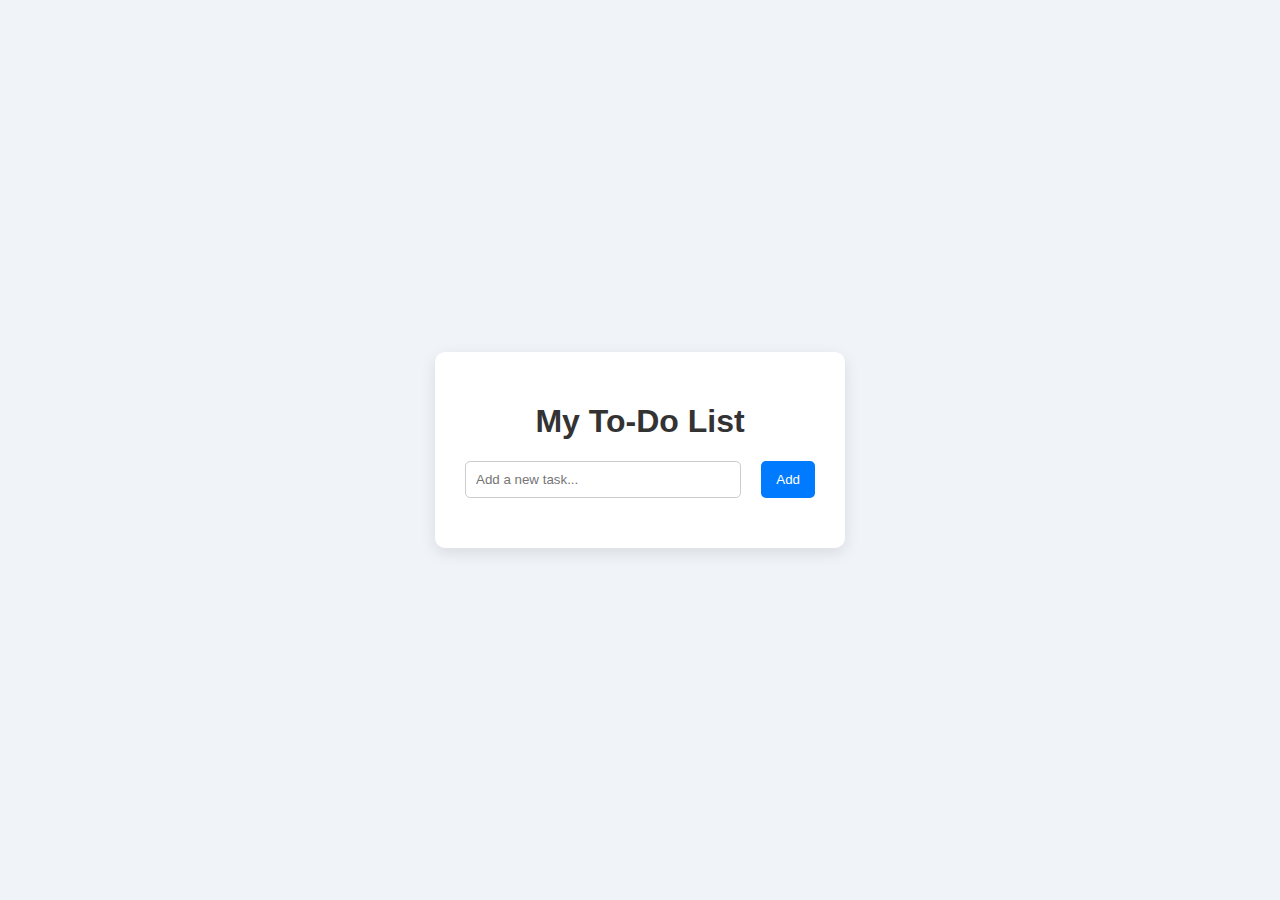
<file: Todolist/todolist.html>
<!DOCTYPE html>
<html lang="en">
<head>
  <meta charset="UTF-8" />
  <meta name="viewport" content="width=device-width, initial-scale=1.0"/>
  <title>To-Do List</title>
  <link rel="stylesheet" href="style.css" />
  <style>
    body {
  font-family: Arial, sans-serif;
  background: #f0f4f8;
  display: flex;
  justify-content: center;
  align-items: center;
  height: 100vh;
}

.todo-container {
  background: white;
  padding: 30px;
  border-radius: 10px;
  box-shadow: 0 5px 15px rgba(0,0,0,0.1);
  width: 350px;
}

h1 {
  text-align: center;
  color: #333;
}

.input-section {
  display: flex;
  margin-bottom: 20px;
}

input[type="text"] {
  flex: 1;
  padding: 10px;
  border: 1px solid #ccc;
  border-radius: 5px;
}

button {
  margin-left: 10px;
  padding: 10px 15px;
  background-color: #007BFF;
  color: white;
  border: none;
  border-radius: 5px;
  cursor: pointer;
}

button:hover {
  background-color: #0056b3;
}

ul {
  list-style: none;
  padding: 0;
}

li {
  background: #f9f9f9;
  margin-bottom: 10px;
  padding: 12px;
  border-radius: 5px;
  display: flex;
  justify-content: space-between;
  align-items: center;
}

li.completed {
  text-decoration: line-through;
  color: #888;
}

li button {
  background: red;
  border: none;
  color: white;
  border-radius: 50%;
  padding: 5px 10px;
  cursor: pointer;
}
  </style>
</head>
<body>
  <div class="todo-container">
    <h1>My To-Do List</h1>
    <div class="input-section">
      <input type="text" id="taskInput" placeholder="Add a new task..." />
      <button onclick="addTask()">Add</button>
      
    </div>
    <ul id="taskList"></ul>
  </div>
  <script src="script.js">
    function addTask() {
  const taskInput = document.getElementById("taskInput");
  const taskTime = document.getElementById("taskTime");

  const taskText = taskInput.value.trim();
  const timeValue = taskTime.value;

  if (taskText === "") {
    alert("Please enter a task.");
    return;
  }

  const taskList = document.getElementById("taskList");

  const li = document.createElement("li");

  const taskSpan = document.createElement("span");
  taskSpan.textContent = taskText;

  const timeSpan = document.createElement("span");
  timeSpan.classList.add("task-time");
  if (timeValue) {
    timeSpan.textContent = `⏰ ${timeValue}`;
  }

  li.appendChild(taskSpan);
  li.appendChild(timeSpan);

  li.addEventListener("click", function () {
    li.classList.toggle("completed");
  });

  const deleteBtn = document.createElement("button");
  deleteBtn.textContent = "X";
  deleteBtn.onclick = function (e) {
    e.stopPropagation(); // Prevent line-through on delete click
    taskList.removeChild(li);
  };

  li.appendChild(deleteBtn);
  taskList.appendChild(li);

  // Clear inputs
  taskInput.value = "";
  taskTime.value = "";
}

  </script>
  
</body>
</html>
</file>
<file: Todolist/style.css>
body {
    font-family: Arial, sans-serif;
    background: #f0f4f8;
    display: flex;
    justify-content: center;
    align-items: center;
    height: 100vh;
    margin: 0;
  }
  
  .todo-container {
    background: white;
    padding: 30px;
    border-radius: 10px;
    box-shadow: 0 5px 15px rgba(0,0,0,0.1);
    width: 400px;
  }
  
  h1 {
    text-align: center;
    color: #333;
  }
  
  .input-section {
    display: flex;
    gap: 10px;
    margin-bottom: 20px;
    flex-wrap: wrap;
  }
  
  input[type="text"], input[type="time"] {
    padding: 10px;
    border: 1px solid #ccc;
    border-radius: 5px;
    flex: 1;
  }
  
  button {
    padding: 10px 15px;
    background-color: #007BFF;
    color: white;
    border: none;
    border-radius: 5px;
    cursor: pointer;
  }
  
  button:hover {
    background-color: #0056b3;
  }
  
  ul {
    list-style: none;
    padding: 0;
  }
  
  li {
    background: #f9f9f9;
    margin-bottom: 10px;
    padding: 12px;
    border-radius: 5px;
    display: flex;
    justify-content: space-between;
    align-items: center;
    flex-wrap: wrap;
  }
  
  li.completed {
    text-decoration: line-through;
    color: #888;
  }
  
  li .task-time {
    font-size: 0.85em;
    color: #666;
    margin-left: 10px;
  }
  
  li button {
    background: red;
    border: none;
    color: white;
    border-radius: 50%;
    padding: 5px 10px;
    cursor: pointer;
    margin-left: 10px;
  }
</file>
<file: testproject/style.css>
/* style.css - Dark Theme */

* {
    margin: 0;
    padding: 0;
    box-sizing: border-box;
}

body {
    font-family: 'Roboto', sans-serif;
    background-color: #1c1f26;
    color: #e0e0e0;
    line-height: 1.6;
}

.container {
    width: 90%;
    max-width: 1200px;
    margin: auto;
}

header {
    background: #0a0f1c;
    padding: 30px 0;
    text-align: center;
    border-bottom: 2px solid #2e3440;
}

header h1 {
    font-size: 2.8em;
    color: #00b4d8;
}

nav ul {
    display: flex;
    justify-content: center;
    list-style: none;
    margin-top: 20px;
}

nav ul li {
    margin: 0 20px;
}

nav ul li a {
    color: #e0e0e0;
    text-decoration: none;
    padding: 10px 20px;
    font-weight: 600;
    transition: all 0.3s ease-in-out;
    border: 2px solid transparent;
    border-radius: 8px;
}

nav ul li a:hover {
    color: #00b4d8;
    border-color: #00b4d8;
    background-color: rgba(0, 180, 216, 0.1);
}

main {
    padding: 40px 0;
}

section {
    background-color: #2b2f3a;
    padding: 30px;
    margin: 30px auto;
    border-radius: 12px;
    box-shadow: 0 6px 20px rgba(0, 0, 0, 0.2);
    max-width: 800px;
    transition: transform 0.3s ease;
}

section:hover {
    transform: scale(1.02);
}

section h2 {
    color: #00b4d8;
    margin-bottom: 15px;
}

main img {
    width: 100%;
    max-width: 700px;
    display: block;
    margin: 20px auto;
    border-radius: 10px;
    border: 3px solid #444;
}

footer {
    background-color: #0a0f1c;
    color: #999;
    text-align: center;
    padding: 20px 0;
    font-size: 0.9em;
    margin-top: 50px;
}
header img {
    max-width: 120px;
    height: auto;
    margin: 10px auto;
    display: block;
    border-radius: 50%;
    box-shadow: 0 4px 12px rgba(0, 0, 0, 0.2);
}
body {
    font-family: Arial, sans-serif;
    background-color: #f4f4f4;
    
    height: 100vh;
    
}
.container1 {
    background: #fff;
    padding: 20px;
    border-radius: 8px;
    box-shadow: 0 0 10px rgba(0, 0, 0, 0.1);
    width: 400px;
    text-align: center;
    display: flex;
    margin: 10px auto;
    flex-direction: column;
    justify-content: center;
    align-items: center;
}
input, button {
    width: 100%;
    padding: 8px;
    margin: 5px 0;
    border: 1px solid #ccc;
    border-radius: 5px;
}
button {
    background: #28a745;
    color: white;
    cursor: pointer;
}
button:hover {
    background: #218838;
}
.course-list {
    margin-top: 20px;
    text-align: left;
}
.course-item {
    display: flex;
    justify-content: space-between;
    background: #ddd;
    padding: 10px;
    border-radius: 5px;
    margin-top: 5px;
}
.edit, .delete {
    
    color: white;
    border: none;
    padding: 5px;
    cursor: pointer;
    margin-left: 5px;
}
.edit:hover {
   background-color: red;
}
.delete:hover {
    background-color: red;
}
</file>
<file: Todolist/test.css>
body{
    font-family: Arial, Helvetica, sans-serif;
    background-color: white;
    display: flex;
    justify-content: center;
    align-items: center;
    height:100vh;
    margin: 0;
}
.todo-container{
    background-color: white;
    padding: 30px;
    border-radius: 10px;
    box-shadow: 0 5px 15px rgba(0,0,0,0.1);
    width: 400px;
}
h1{
    text-align: center;
    color: black;
}
.input-section{
    display: flex;
    gap:10px;
    margin-bottom: 20px;
    flex-wrap: wrap;
}
input[type="text"],input[type="time"]{
    padding: 10px;
    border: 1px solid #ccc;
     border-radius: 5px ;
     flex:1;
}
button{
    padding: 10px 15px;
    background-color: #007BFF;
    color:white;
    border: none;
    border-radius: 5px;
    cursor:pointer;
}
button:hover{
    background-color: blue;
}
ul{
    list-style:none;
    padding:0;
}
li{
    background: #ccc;
    margin-bottom: 10px;
    padding:12px;
    border-radius: 5px;
    display: flex;
    justify-content: space-between;
    align-items: center;
    flex-wrap: wrap;
}
li.completed{
    text-decoration: line-through;
    color: azure;
    margin-left: 10px;
}
li.task-time{
    font-size:0.85em;
    color:#666;
    margin-left: 10px;
}
li button{
    background:red;
    border:none;
    color:white;
    border-radius: 50%;
    padding: 5px 10px ;
    cursor: pointer;
    margin-left: 10px;
}
</file>
